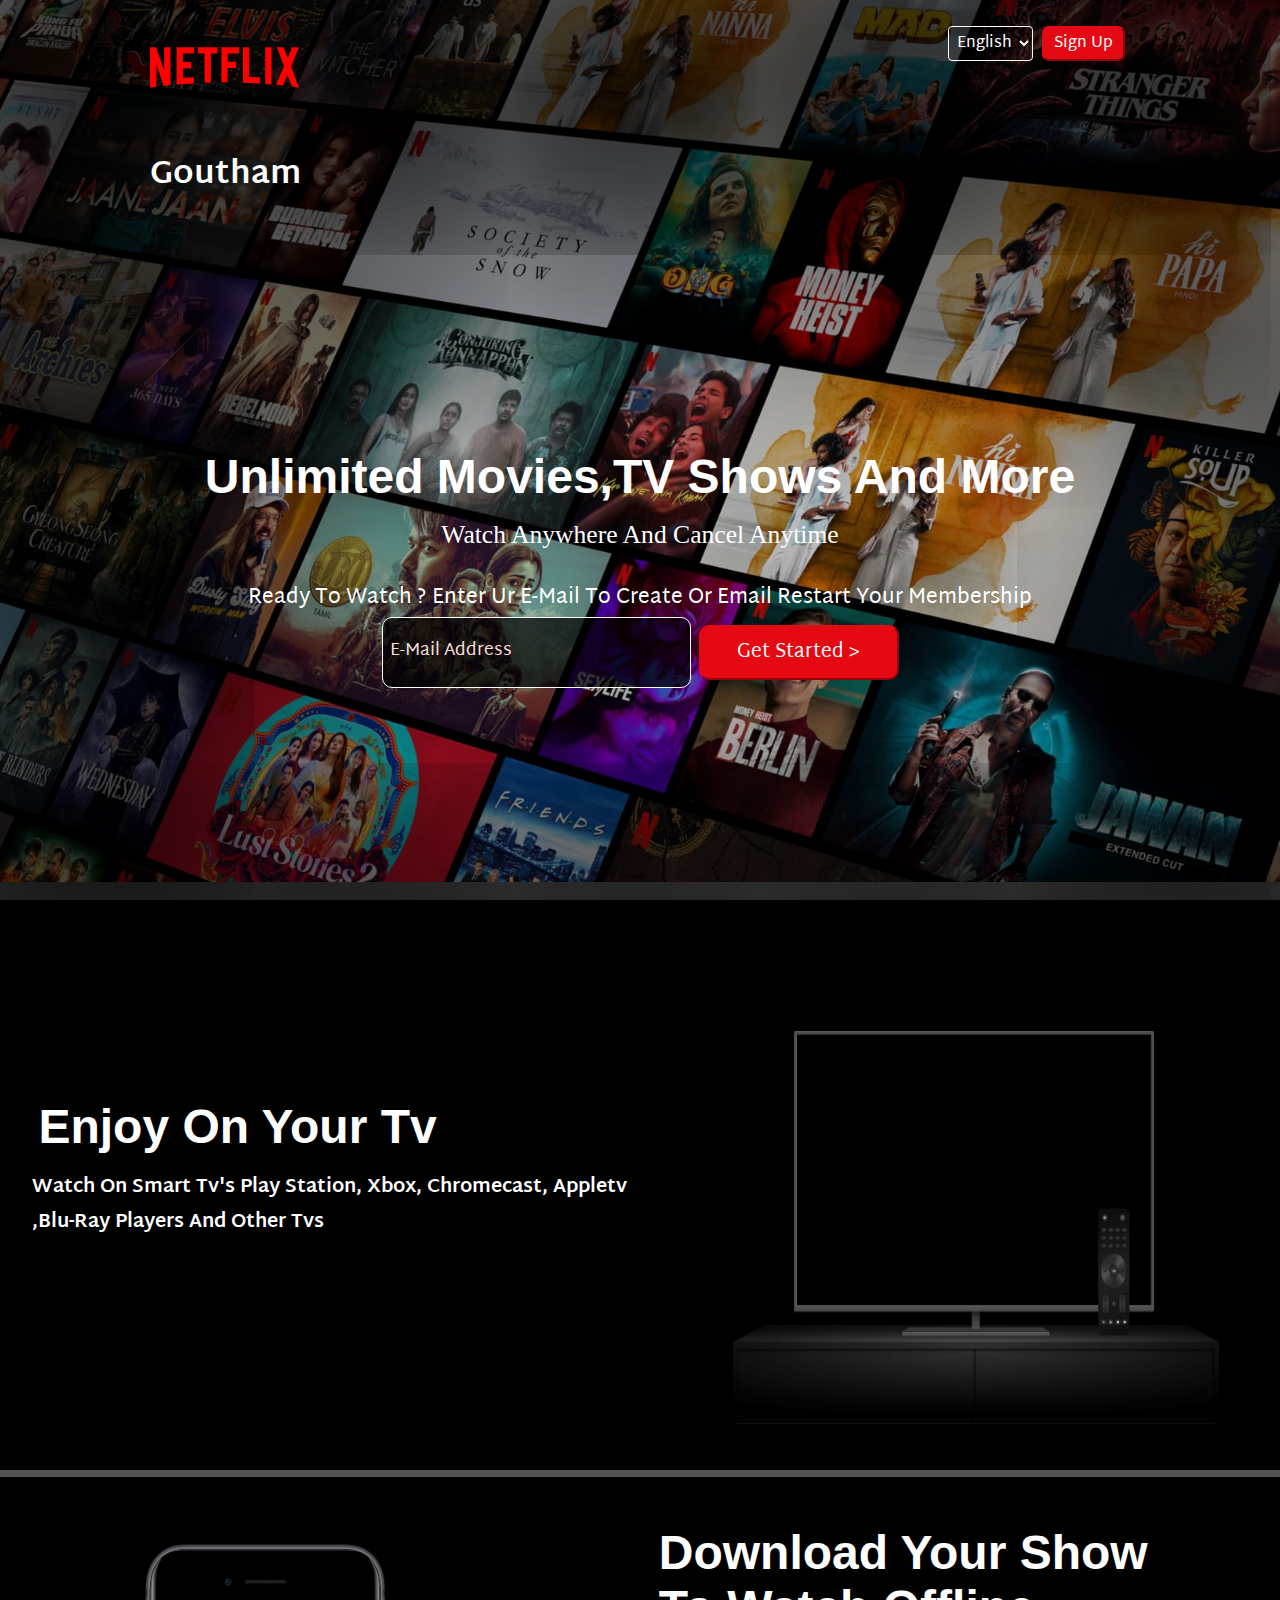
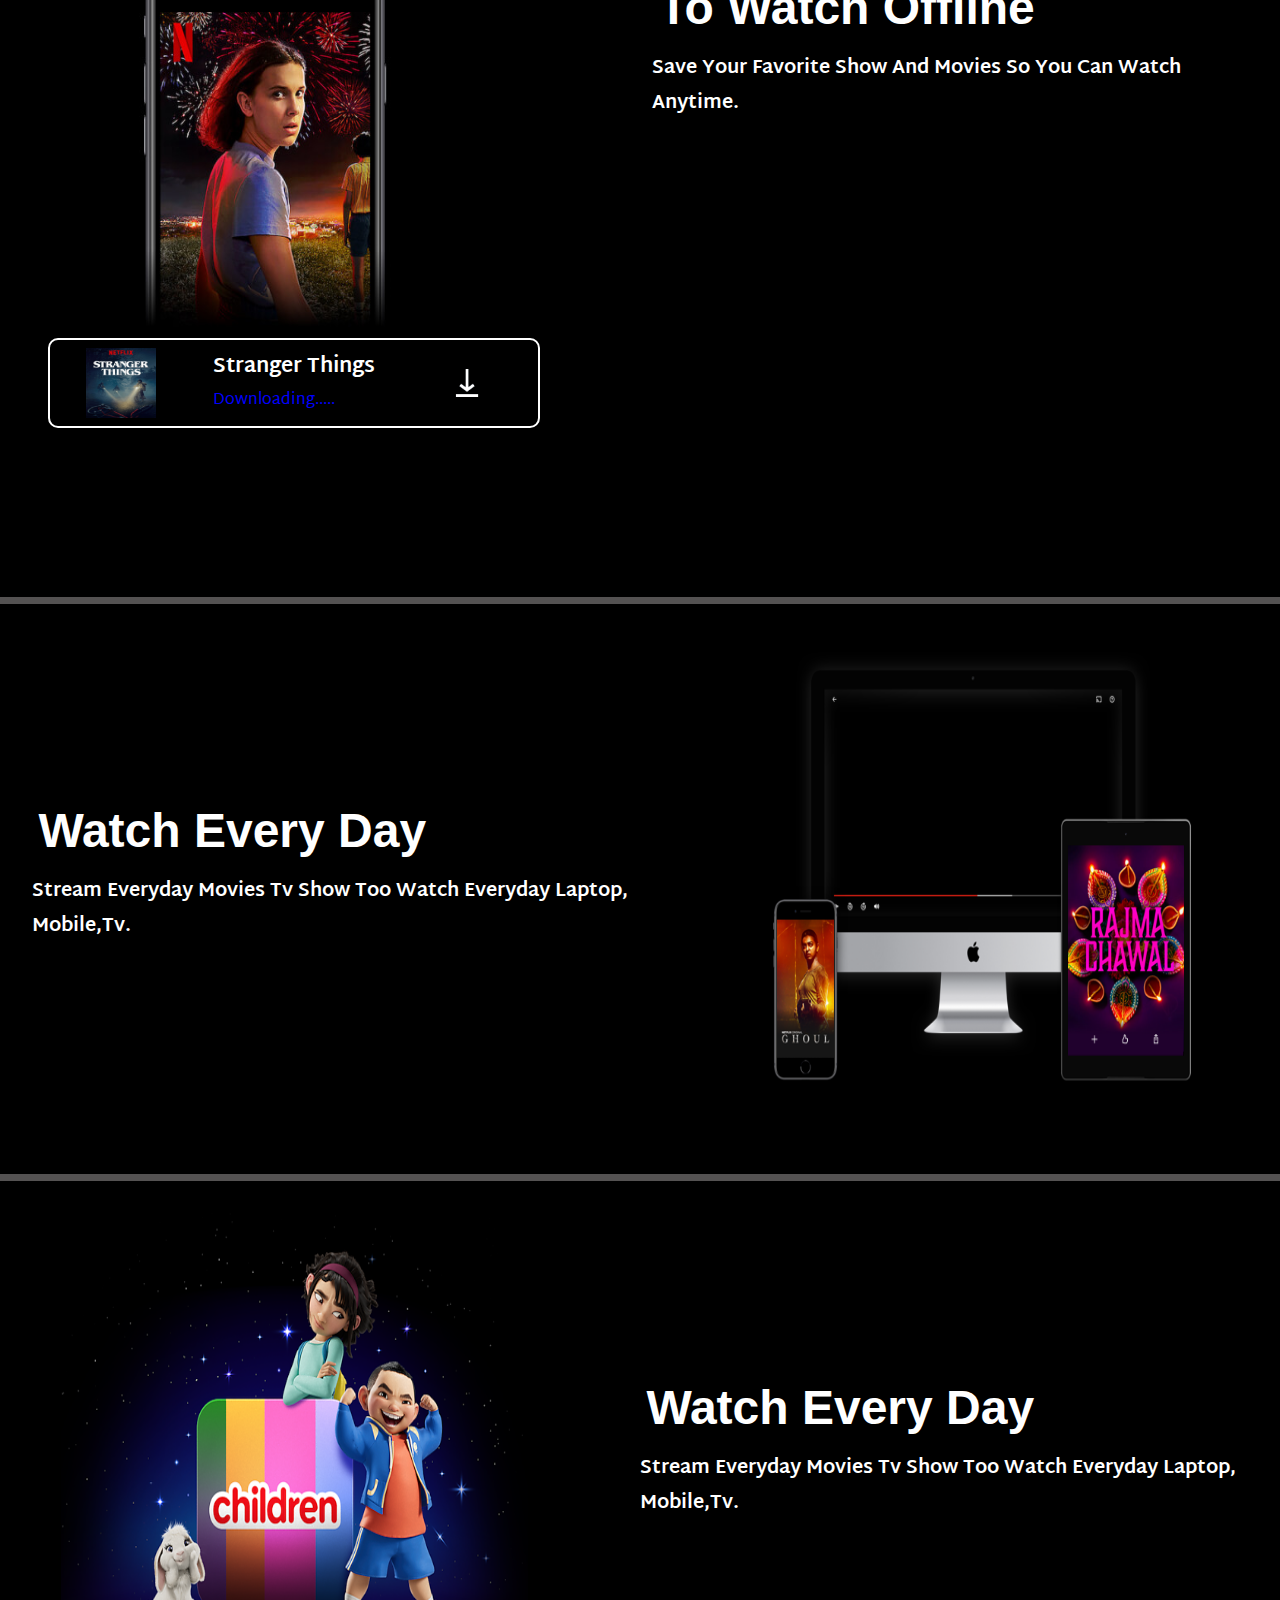
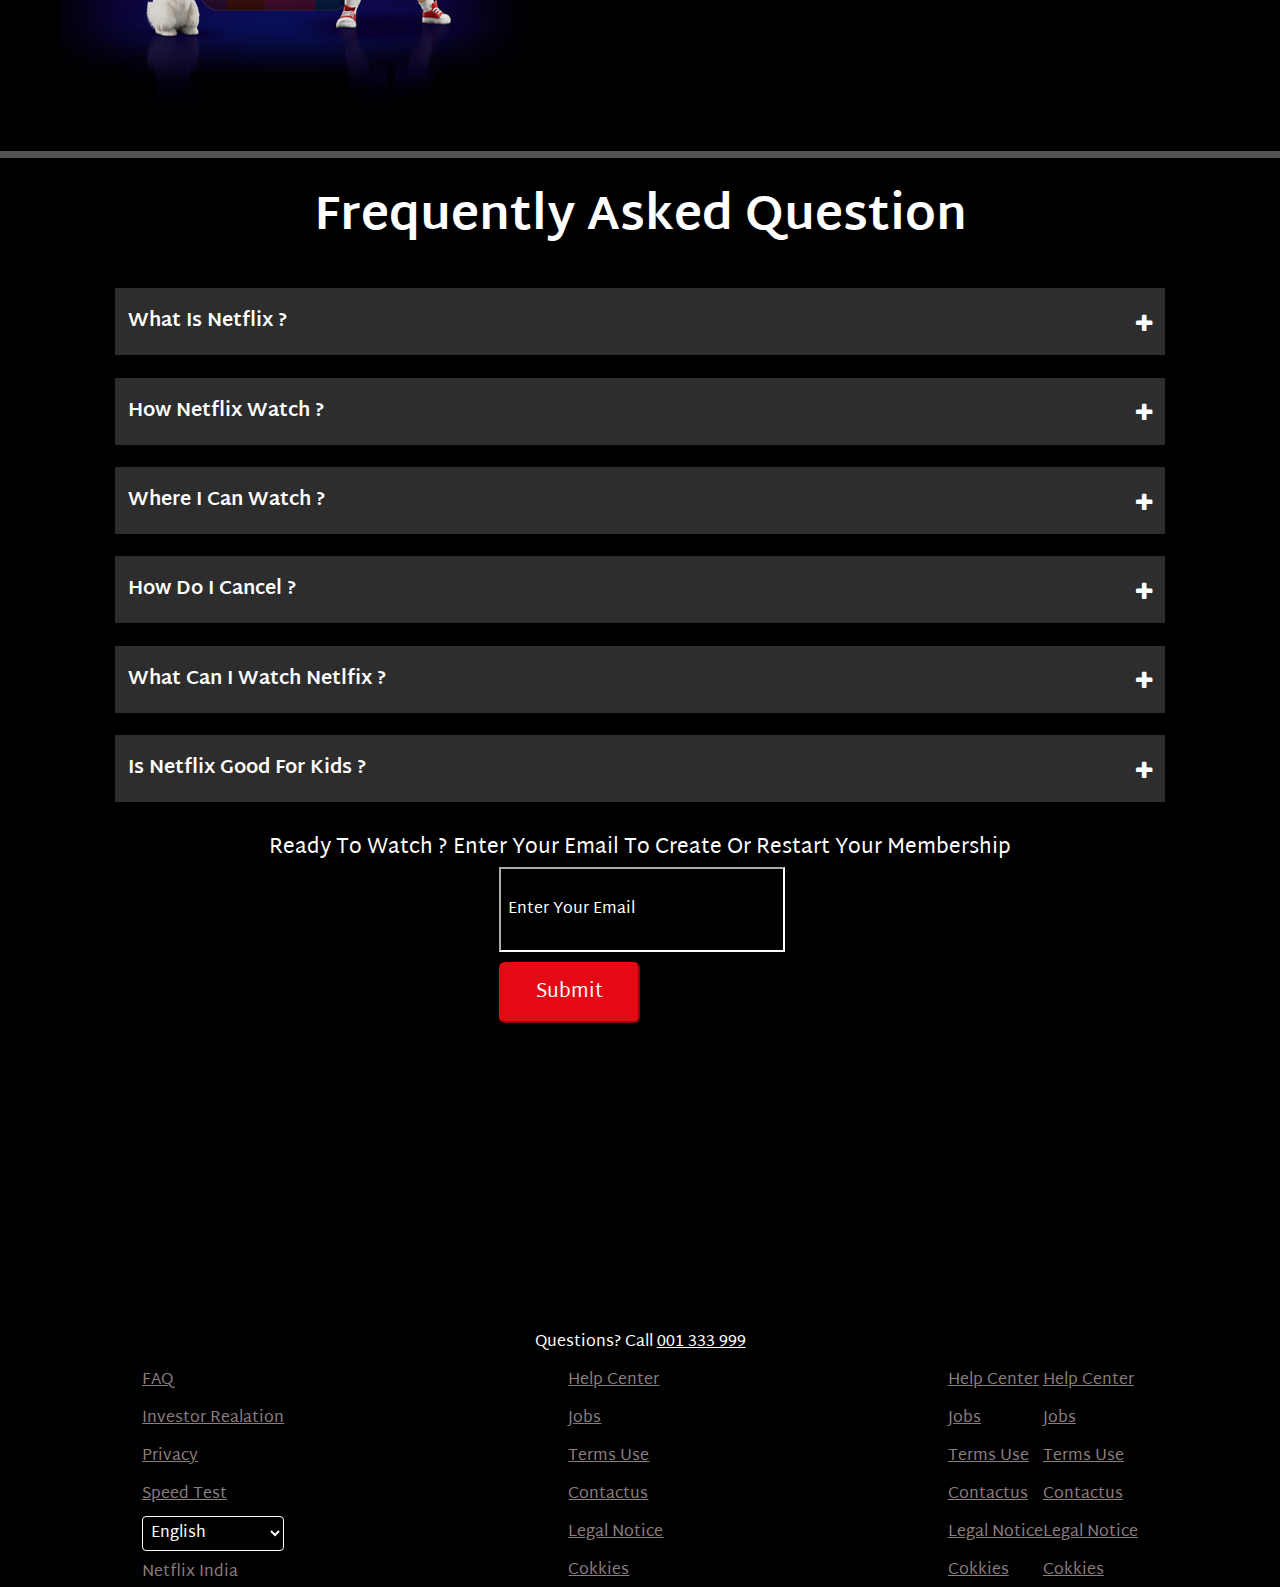
<file: index.html>
<!DOCTYPE html>
<html lang="en">

<head>
    <meta charset="UTF-8">
    <meta name="viewport" content="width=device-width, initial-scale=1.0">
    <title>Netflix India – Watch TV Shows Online, Watch Movies Online</title>
    <link rel="stylesheet" href="netflix.style.css">
    <link rel="preconnect" href="https://fonts.googleapis.com">
    <link rel="preconnect" href="https://fonts.gstatic.com" crossorigin>
    <link href="https://fonts.googleapis.com/css2?family=Martel+Sans:wght@600&display=swap" rel="stylesheet">
    <link rel="stylesheet" href="https://cdnjs.cloudflare.com/ajax/libs/font-awesome/4.7.0/css/font-awesome.min.css">
    <link rel="icon" href="https://assets.nflxext.com/us/ffe/siteui/common/icons/nficon2023.ico">

</head>

<body>
    <div class="netflix-container">



        <div class="home-container">
            <div class="main-container">


                <div class="nav-container">
                    <div class="netflx-logo">
                        <img src="logo.svg" alt="" class="logo">
                        <h1 style="color: white;">Goutham</h1>
                    </div>
                    <div class="button-container">
                        <select class="slect-button"> *A
                            <option style="color: black;">english</option>
                            <option style="color: black;">hindi</option>
                        </select>
                        <button class="sign-up">sign up</button>
                    </div>

                </div>
                <div class="home-conent-container">
                    <div class="text-1">
                        <h1>unlimited movies,TV shows and more</h1>
                        <P>watch anywhere and cancel anytime</P>
                    </div>
                    <br>
                    <div class="text-2">
                        <p>ready to watch ? enter ur e-mail to create or email restart your membership</p>
                        <div class="input-button">
                            <div>
                                <input type="email" placeholder="e-mail address" required>
                            </div>
                            <!-- <br> -->
                            <div>
                                <button>get started ></button>
                            </div>
                        </div>
                    </div>


                </div>
            </div>
        </div>
    </div>
    <div class="second-container">
        <div class="container-second-h1" style="color: white; background-color: black;">
            <h1>enjoy on your tv


            </h1>
            <h4>watch on smart tv's play station, xbox, chromecast, appletv ,blu-ray players and other tvs</h4>
        </div>
        <div class="container-second-image">
            <img src="tv.png" alt="">
            <video src="https://assets.nflxext.com/ffe/siteui/acquisition/ourStory/fuji/desktop/video-tv-in-0819.m4v"
                style="width: 230px; height: 38vh;" autoplay loop muted>


            </video>
        </div>
    </div>
    <div class="line-hr">

    </div>
    <div class="third-container">
        <div class="container-second-h1" id="third-container-third" style="color: white; background-color: black; ">
            <div class="conent-container">
                <h1>download your show to watch offline


                </h1>
                <h4>save your favorite show and movies so you can watch anytime.</h4>
            </div>
        </div>
        <div class="container-third-image">
            <img src="mobile.image.jpg" alt="" class="mobile-1">
            <div class="images-container">
                <img src="mobile.2 image.png" alt="" class="mobile-2">
                <div>
                    <h1>stranger things</h1>
                    <div>
                        <p>downloading.....</p>
                    </div>
                </div>
                <img src="mobile.3 image.gif" alt="" class="mobile-3">
            </div>

        </div>
    </div>
    <div class="line-hr">

    </div>
    <div class="second-container">
        <div class="container-second-h1" style="color: white; background-color: black;">
            <h1>watch every day


            </h1>
            <h4>stream everyday movies tv show too watch everyday laptop, mobile,tv. </h4>
        </div>
        <div class="container-second-image">
            <img src="tv-2.png" alt="" style="background-color: black;">

        </div>
    </div>

    <div class="line-hr">

    </div>
    <div class="fourth-container">
        <div class="container-second-h1" style="color: white; background-color: black;">
            <h1>watch every day


            </h1>
            <h4>stream everyday movies tv show too watch everyday laptop, mobile,tv. </h4>
        </div>
        <div class="container-second-image">
            <img src="third-container image.png" alt="" style="background-color: black;">

        </div>
    </div>
    <div class="line-hr">

    </div>
    <div class="fifth-container">
        <div class="fifth-container-h1">
            <h1>frequently asked question</h1>
        </div>
        <div class="question-container">
            <div class="first">

                <h1>what is netflix ?</h1>
                <i class="fa fa-plus" id="plus"></i>



            </div>
            <div class="first">

                <h1>how netflix watch ?</h1>
                <i class="fa fa-plus" id="plus"></i>



            </div>
            <div class="first">

                <h1>where i can watch ?</h1>
                <i class="fa fa-plus" id="plus"></i>



            </div>
            <div class="first">

                <h1>how do i cancel ?</h1>
                <i class="fa fa-plus" id="plus"></i>



            </div>
            <div class="first">

                <h1>what can i watch netlfix ?</h1>
                <i class="fa fa-plus" id="plus"></i>



            </div>
            <div class="first">

                <h1>is netflix good for kids ?</h1>
                <i class="fa fa-plus" id="plus"></i>



            </div>
            <div class="input-submit">

                <p>
                    ready to watch ? enter your email to create or restart your membership
                </p>

                <div class="input-email">
                    <form>
                        <input type="email" name="email" required class="email-address" placeholder="enter your email">
                        <input type="submit" name="submit" required class="btn-1">
                    </form>
                </div>
            </div>

        </div>





    </div>
    <div class="footer">
        <p style="color: white; text-align: center;">
            questions? call <a href="" style="color: white;">001 333 999</a>
        </p>
        <div class="footer-1">

            <div class="one">


                <a href="">FAQ</a>
                <a href="">investor realation</a>
                <a href="">privacy</a>
                <a href="">speed test</a>

                <select class="slect-button"> *A
                    <option style="color: black;">english</option>
                    <option style="color: black;">hindi</option>
                </select>
                <p>netflix india</p>


            </div>
            <div class="one">


                <a href="">help center</a>
                <a href="">jobs</a>
                <a href="">terms use</a>
                <a href="">contactus</a>
                <a href="">legal notice</a>
                <a href="">cokkies</a>



            </div>
            <div class="footer-2">
                <div class="footer-3">
                    <div class="two">


                        <a href="">help center</a>
                        <a href="">jobs</a>
                        <a href="">terms use</a>
                        <a href="">contactus</a>
                        <a href="">legal notice</a>
                        <a href="">cokkies</a>



                    </div>
                    <div class="three">


                        <a href="">help center</a>
                        <a href="">jobs</a>
                        <a href="">terms use</a>
                        <a href="">contactus</a>
                        <a href="">legal notice</a>
                        <a href="">cokkies</a>



                    </div>
                </div>
            </div>
        </div>
    </div>

</body>

</html>
</file>
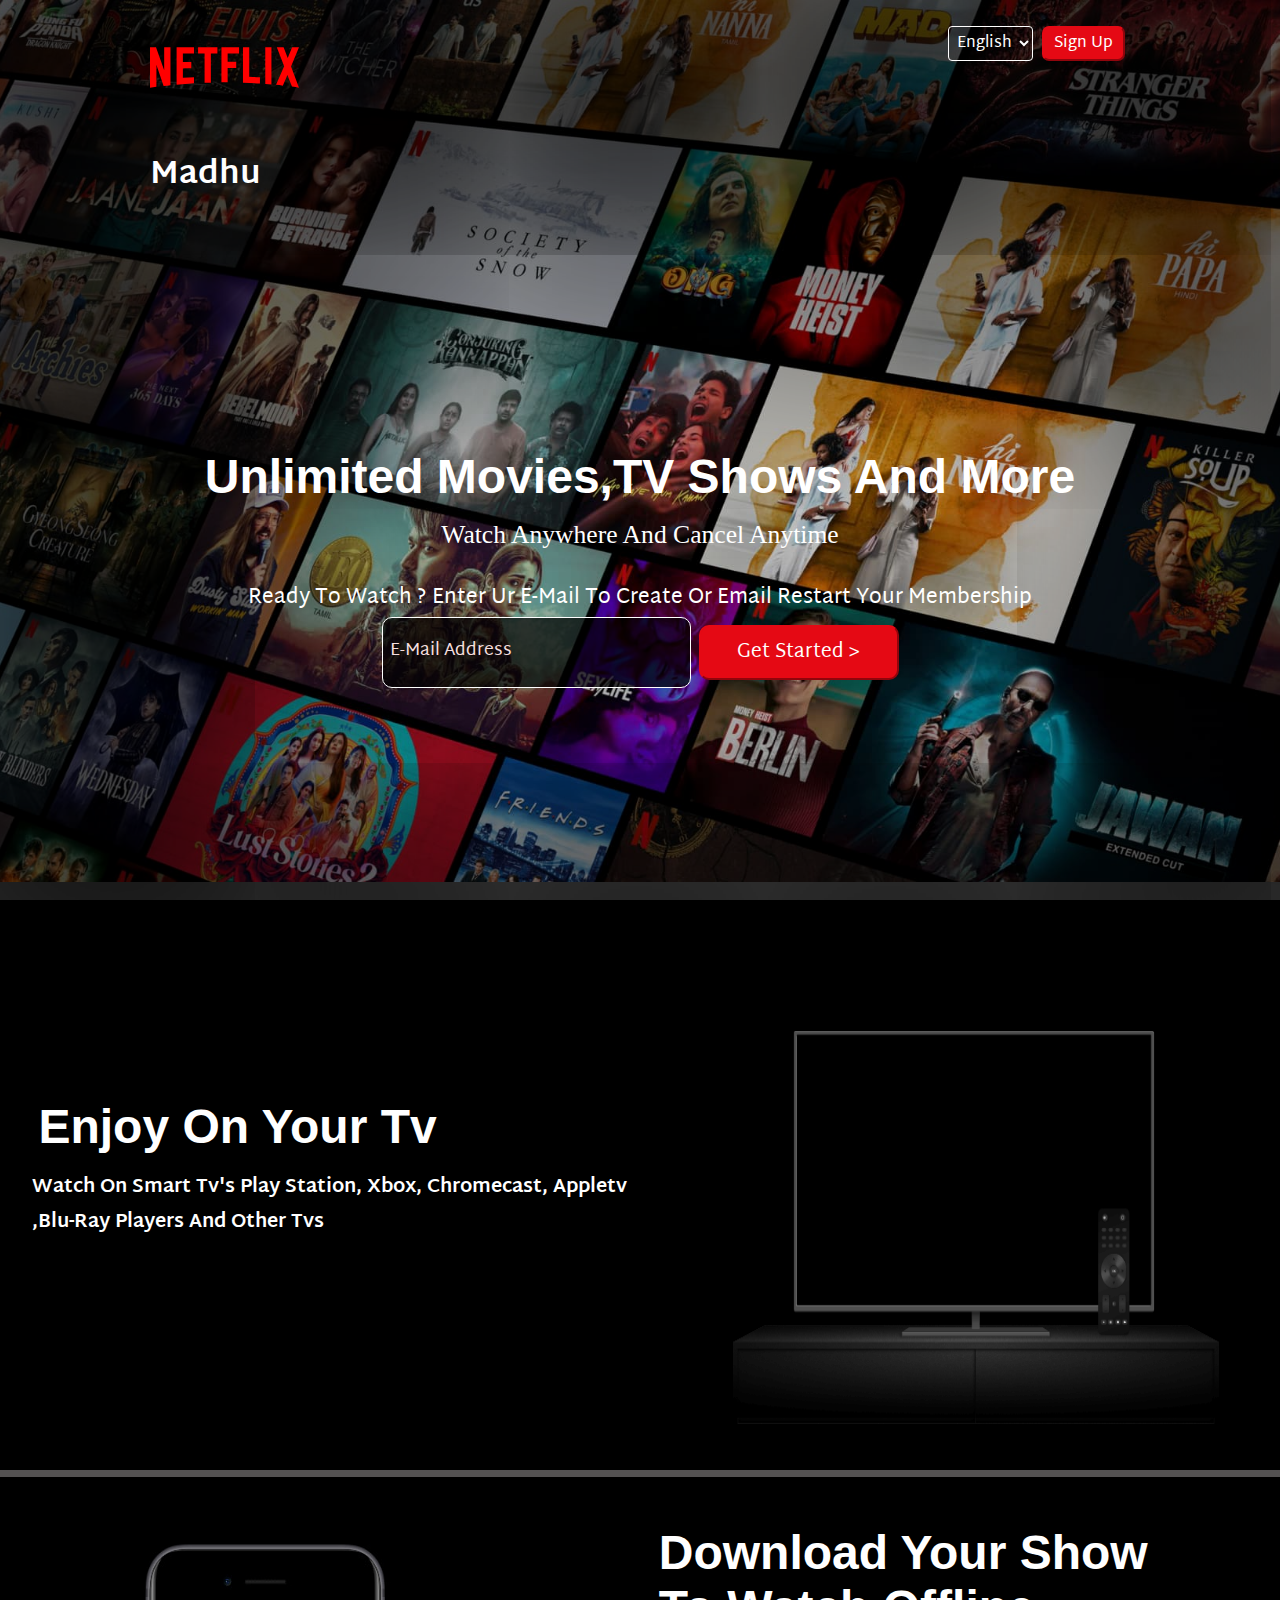
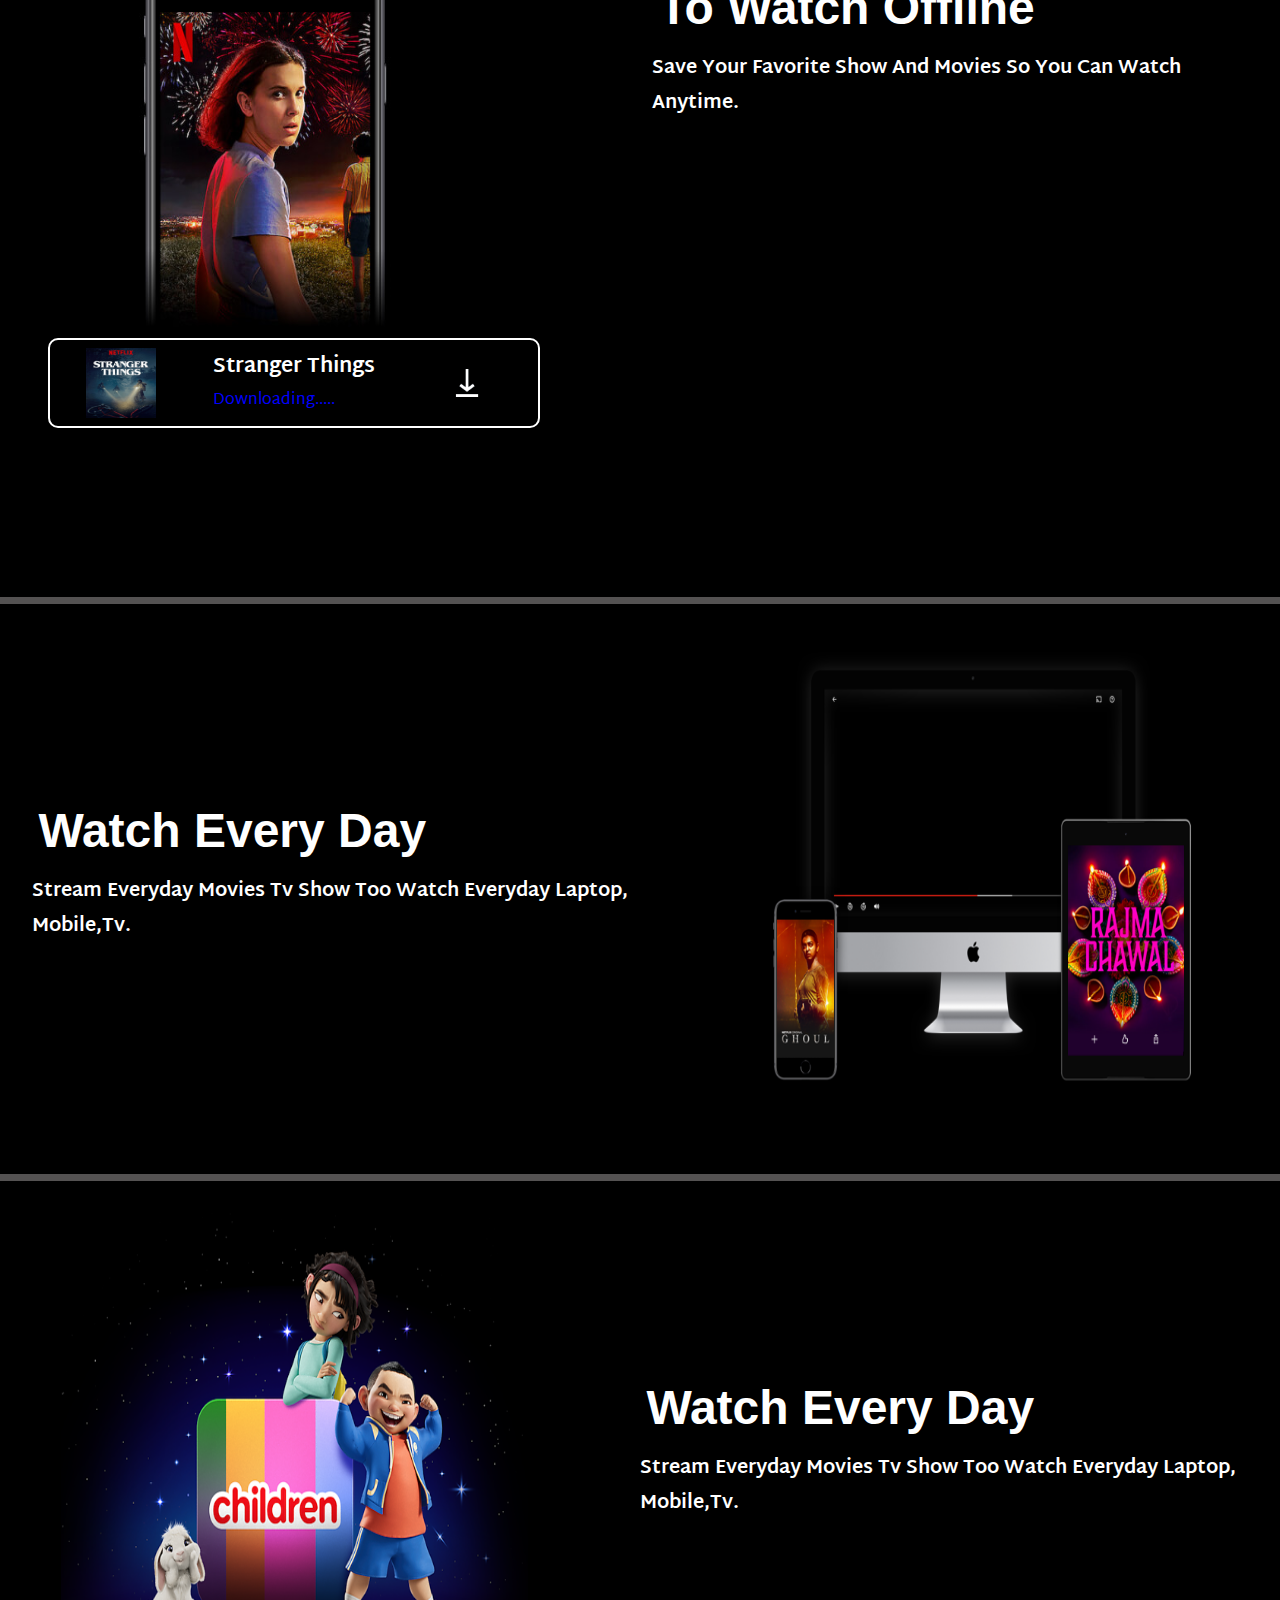
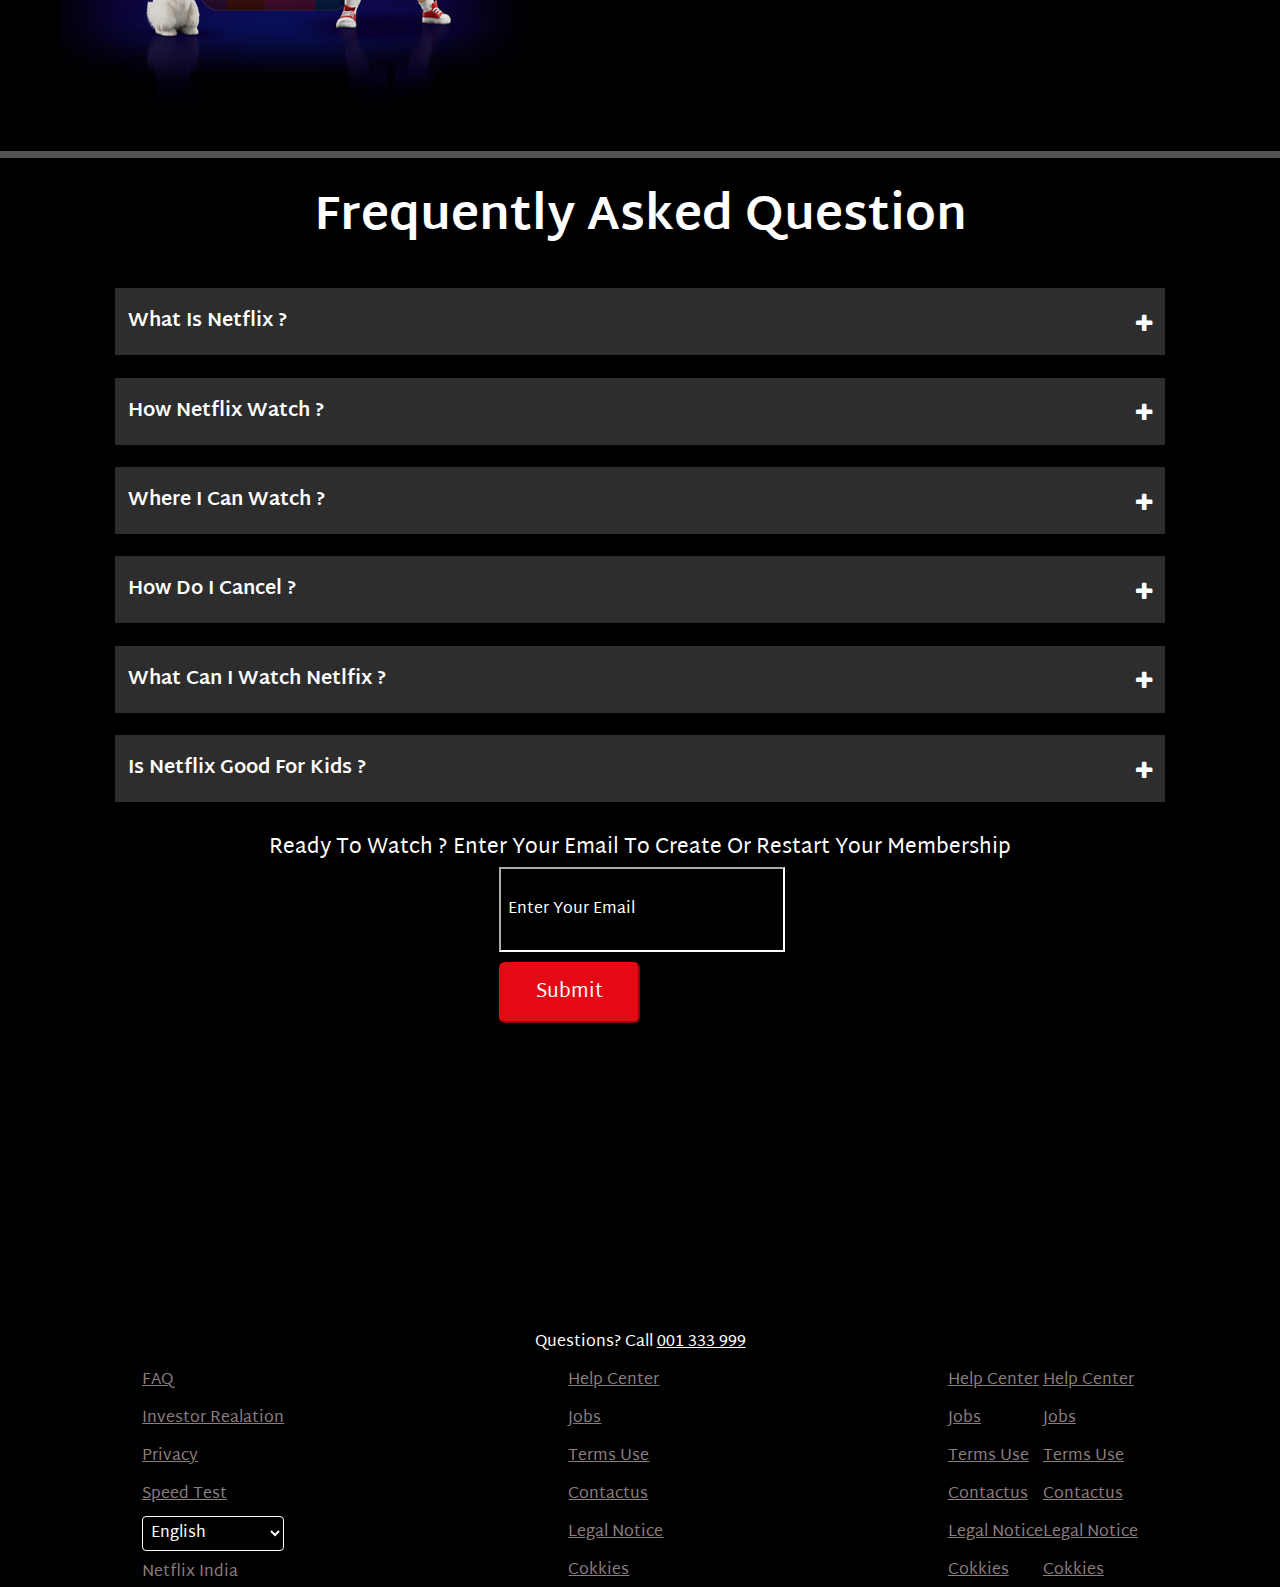
<file: netflix.clone.html>
<!DOCTYPE html>
<html lang="en">

<head>
    <meta charset="UTF-8">
    <meta name="viewport" content="width=device-width, initial-scale=1.0">
    <title>Netflix India – Watch TV Shows Online, Watch Movies Online</title>
    <link rel="stylesheet" href="netflix.style.css">
    <link rel="preconnect" href="https://fonts.googleapis.com">
    <link rel="preconnect" href="https://fonts.gstatic.com" crossorigin>
    <link href="https://fonts.googleapis.com/css2?family=Martel+Sans:wght@600&display=swap" rel="stylesheet">
    <link rel="stylesheet" href="https://cdnjs.cloudflare.com/ajax/libs/font-awesome/4.7.0/css/font-awesome.min.css">
    <link rel="icon" href="https://assets.nflxext.com/us/ffe/siteui/common/icons/nficon2023.ico">

</head>

<body>
    <div class="netflix-container">



        <div class="home-container">
            <div class="main-container">


                <div class="nav-container">
                    <div class="netflx-logo">
                        <img src="logo.svg" alt="" class="logo">
                        <h1 style="color: white;">Madhu</h1>
                    </div>
                    <div class="button-container">
                        <select class="slect-button"> *A
                            <option style="color: black;">english</option>
                            <option style="color: black;">hindi</option>
                        </select>
                        <button class="sign-up">sign up</button>
                    </div>

                </div>
                <div class="home-conent-container">
                    <div class="text-1">
                        <h1>unlimited movies,TV shows and more</h1>
                        <P>watch anywhere and cancel anytime</P>
                    </div>
                    <br>
                    <div class="text-2">
                        <p>ready to watch ? enter ur e-mail to create or email restart your membership</p>
                        <div class="input-button">
                            <div>
                                <input type="email" placeholder="e-mail address" required>
                            </div>
                            <!-- <br> -->
                            <div>
                                <button>get started ></button>
                            </div>
                        </div>
                    </div>


                </div>
            </div>
        </div>
    </div>
    <div class="second-container">
        <div class="container-second-h1" style="color: white; background-color: black;">
            <h1>enjoy on your tv


            </h1>
            <h4>watch on smart tv's play station, xbox, chromecast, appletv ,blu-ray players and other tvs</h4>
        </div>
        <div class="container-second-image">
            <img src="tv.png" alt="">
            <video src="https://assets.nflxext.com/ffe/siteui/acquisition/ourStory/fuji/desktop/video-tv-in-0819.m4v"
                style="width: 230px; height: 38vh;" autoplay loop muted>


            </video>
        </div>
    </div>
    <div class="line-hr">

    </div>
    <div class="third-container">
        <div class="container-second-h1" id="third-container-third" style="color: white; background-color: black; ">
            <div class="conent-container">
                <h1>download your show to watch offline


                </h1>
                <h4>save your favorite show and movies so you can watch anytime.</h4>
            </div>
        </div>
        <div class="container-third-image">
            <img src="mobile.image.jpg" alt="" class="mobile-1">
            <div class="images-container">
                <img src="mobile.2 image.png" alt="" class="mobile-2">
                <div>
                    <h1>stranger things</h1>
                    <div>
                        <p>downloading.....</p>
                    </div>
                </div>
                <img src="mobile.3 image.gif" alt="" class="mobile-3">
            </div>

        </div>
    </div>
    <div class="line-hr">

    </div>
    <div class="second-container">
        <div class="container-second-h1" style="color: white; background-color: black;">
            <h1>watch every day


            </h1>
            <h4>stream everyday movies tv show too watch everyday laptop, mobile,tv. </h4>
        </div>
        <div class="container-second-image">
            <img src="tv-2.png" alt="" style="background-color: black;">

        </div>
    </div>

    <div class="line-hr">

    </div>
    <div class="fourth-container">
        <div class="container-second-h1" style="color: white; background-color: black;">
            <h1>watch every day


            </h1>
            <h4>stream everyday movies tv show too watch everyday laptop, mobile,tv. </h4>
        </div>
        <div class="container-second-image">
            <img src="third-container image.png" alt="" style="background-color: black;">

        </div>
    </div>
    <div class="line-hr">

    </div>
    <div class="fifth-container">
        <div class="fifth-container-h1">
            <h1>frequently asked question</h1>
        </div>
        <div class="question-container">
            <div class="first">

                <h1>what is netflix ?</h1>
                <i class="fa fa-plus" id="plus"></i>



            </div>
            <div class="first">

                <h1>how netflix watch ?</h1>
                <i class="fa fa-plus" id="plus"></i>



            </div>
            <div class="first">

                <h1>where i can watch ?</h1>
                <i class="fa fa-plus" id="plus"></i>



            </div>
            <div class="first">

                <h1>how do i cancel ?</h1>
                <i class="fa fa-plus" id="plus"></i>



            </div>
            <div class="first">

                <h1>what can i watch netlfix ?</h1>
                <i class="fa fa-plus" id="plus"></i>



            </div>
            <div class="first">

                <h1>is netflix good for kids ?</h1>
                <i class="fa fa-plus" id="plus"></i>



            </div>
            <div class="input-submit">

                <p>
                    ready to watch ? enter your email to create or restart your membership
                </p>

                <div class="input-email">
                    <form>
                        <input type="email" name="email" required class="email-address" placeholder="enter your email">
                        <input type="submit" name="submit" required class="btn-1">
                    </form>
                </div>
            </div>

        </div>





    </div>
    <div class="footer">
        <p style="color: white; text-align: center;">
            questions? call <a href="" style="color: white;">001 333 999</a>
        </p>
        <div class="footer-1">

            <div class="one">


                <a href="">FAQ</a>
                <a href="">investor realation</a>
                <a href="">privacy</a>
                <a href="">speed test</a>

                <select class="slect-button"> *A
                    <option style="color: black;">english</option>
                    <option style="color: black;">hindi</option>
                </select>
                <p>netflix india</p>


            </div>
            <div class="one">


                <a href="">help center</a>
                <a href="">jobs</a>
                <a href="">terms use</a>
                <a href="">contactus</a>
                <a href="">legal notice</a>
                <a href="">cokkies</a>



            </div>
            <div class="footer-2">
                <div class="footer-3">
                    <div class="two">


                        <a href="">help center</a>
                        <a href="">jobs</a>
                        <a href="">terms use</a>
                        <a href="">contactus</a>
                        <a href="">legal notice</a>
                        <a href="">cokkies</a>



                    </div>
                    <div class="three">


                        <a href="">help center</a>
                        <a href="">jobs</a>
                        <a href="">terms use</a>
                        <a href="">contactus</a>
                        <a href="">legal notice</a>
                        <a href="">cokkies</a>



                    </div>
                </div>
            </div>
        </div>
    </div>

</body>

</html>
</file>
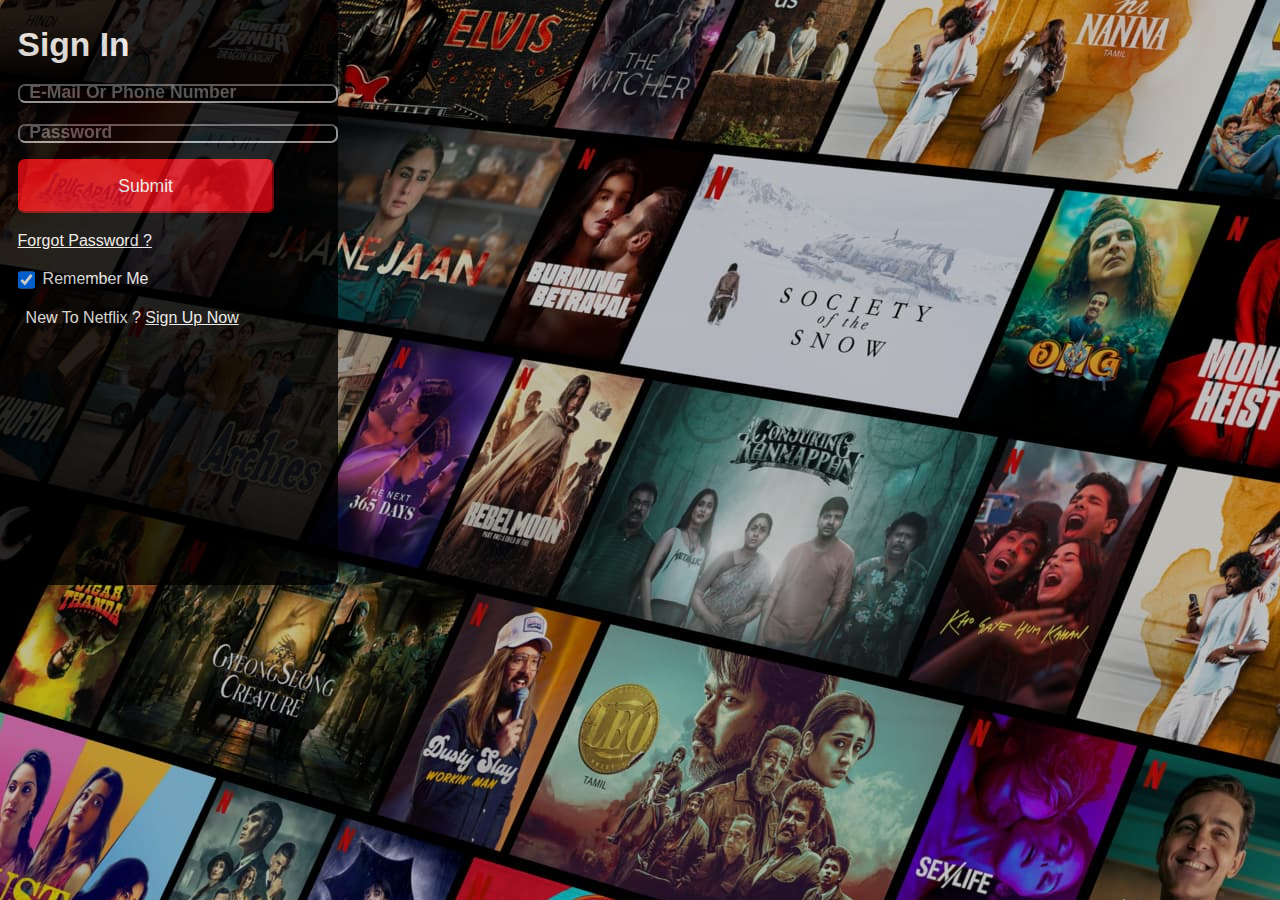
<file: netflix.sign up form.html>
<!DOCTYPE html>
<html lang="en">

<head>
    <meta charset="UTF-8">
    <meta name="viewport" content="width=device-width, initial-scale=1.0">
    <title>Netflix</title>
    <link rel="icon" href="https://assets.nflxext.com/us/ffe/siteui/common/icons/nficon2023.ico">
    <style>
        * {
            padding: 0;
            margin: 0;
            text-transform: capitalize;
            font-family: 'Segoe UI', Tahoma, Geneva, Verdana, sans-serif;
        }

        .main-form-container {
            background-color: black;
            height: 100vh;
            /* padding-left: 1.1rem; */
        }

        .main-form-container-2 {
            padding-left: 1.1rem;
        }

        .logo img {
            height: 80px;
            width: 80px;
            cursor: pointer;
        }

        .main-form-container header {
            color: white;

            font-size: 2.1rem;
            font-weight: bold;
        }

        form {
            display: flex;
            flex-direction: column;
        }

        .inp1 {
            background-color: black;
            /* height: 8vh; */
            /* width: 90%; */
            border-color: rgb(203, 200, 200);
            border-radius: 7px;
            margin-top: 1.3rem;
            opacity: 0.9;

        }

        .inp1::placeholder {

            font-size: 1.1rem;
            font-weight: 600;
            padding: 0.6rem 0.6rem;


        }

        .submit {
            background-color: rgb(229, 9, 20);
            height: 6vh;
            width: 90%;
            border-color: rgb(229, 9, 20);
            border-radius: 7px;
            margin-top: 1rem;
            font-size: 1.1rem;
            font-weight: 500;
            color: white;



        }

        .forgot-link a {
            text-align: center;
            color: white;
            font-size: 1rem;

            font-weight: 400;
            margin-top: 0.6rem;
        }

        .forgot-link {
            padding-top: 1rem;
        }

        .forgot-link a:hover {
            color: red;
        }

        .checkbox {
            display: flex;

            font-weight: 400;
            padding-top: 1rem;
        }

        .checkbox p {
            color: white;
            padding-left: 0.5rem;
        }

        .checkbox input {
            background-color: white;
            width: 17px;
            height: 20px;

        }

        .checkbox a {

            text-align: center;
            color: white;
            font-size: 1rem;

            font-weight: 400;
            margin-top: 0.6rem;

        }

        .line-hr {
            height: 4px;
            width: 100%;
            background-color: rgba(61, 58, 58, 0.9);
        }

        @media(min-width:600px) {
            .main-form-container {
                /* background-color: black; */
                background-image: url(netflix.home\ page.image.jpg);
                height: 100vh;
                /* padding-left: 1.1rem; */
                /* display: flex; */
                /* justify-content: center; */
                /* align-items: center; */
                /* flex-direction: column; */
            }
            .main-form-container-2{
                background-color: black;
                opacity: 0.8;
                width: 25%;
                border-radius: 10px;
                height:65vh;
                /* display: flex; */
                /* flex-direction: column; */
                /* align-items: center; */
                /* justify-content: center; */
            }
            .inp1 {
            /* background-color: black; */
            /* height: 8vh; */
            /* width: 80%; */
            border-color: rgb(203, 200, 200);
            border-radius: 7px;
            margin-top: 1.3rem;
            opacity: 0.9;

        }
        .submit {
            background-color: rgb(229, 9, 20);
            height: 6vh;
            width: 80%;
            border-color: rgb(229, 9, 20);
            border-radius: 7px;
            margin-top: 1rem;
            font-size: 1.1rem;
            font-weight: 500;
            color: white;
             cursor: pointer;


        }
        
        .forgot-link a {
            text-align: center;
            color: white;
            font-size: 1rem;

            font-weight: 400;
            margin-top: 0.9rem;
        }

        .forgot-link {
            padding-top: 1.2rem;
        }

        .forgot-link a:hover {
            color: red;
        }

        .checkbox {
            display: flex;

            font-weight: 400;
            padding-top: 1.2rem;
        }

        
        .checkbox a {

            margin-top: 0.9rem;

        }
        .main-form-container header {
            padding-top: 1.6rem;
            
        }








        }
    </style>
</head>

<body>
    <div class="main-form-container">
        <!-- <h1></h1> -->
        <!-- <div class="logo">
            <img src="logo.svg" alt="" srcset="">
        </div> -->
        <div class=" main-form-container-2">
            <!-- <div class="logo">
                <img src="logo.svg" alt="" srcset="">
            </div> -->
            <header>
                sign in

            </header>
            <div class="form-container">
                <form>
                    <input type="text" name="text" placeholder="e-mail or phone number" class="inp1" required>
                    <input type="password" name="password" placeholder="password" class="inp1" required>
                    <input type="submit" name="submit" class="submit">
                </form>
                <div class="forgot-link">
                    <a href="" style="text-align: center;">forgot password ?</a>
                </div>
                <div class="checkbox">
                    <input type="checkbox" name="remember me" checked>
                    <p>remember me</p>
                </div>
                <div class="checkbox">

                    <p>new to netflix ? <a href="">sign up now</a></p>
                </div>

            </div>
            <!-- <hr> -->
            <!-- <div class="line-hr">

            </div> -->

        </div>
    </div>

</body>

</html>
</file>
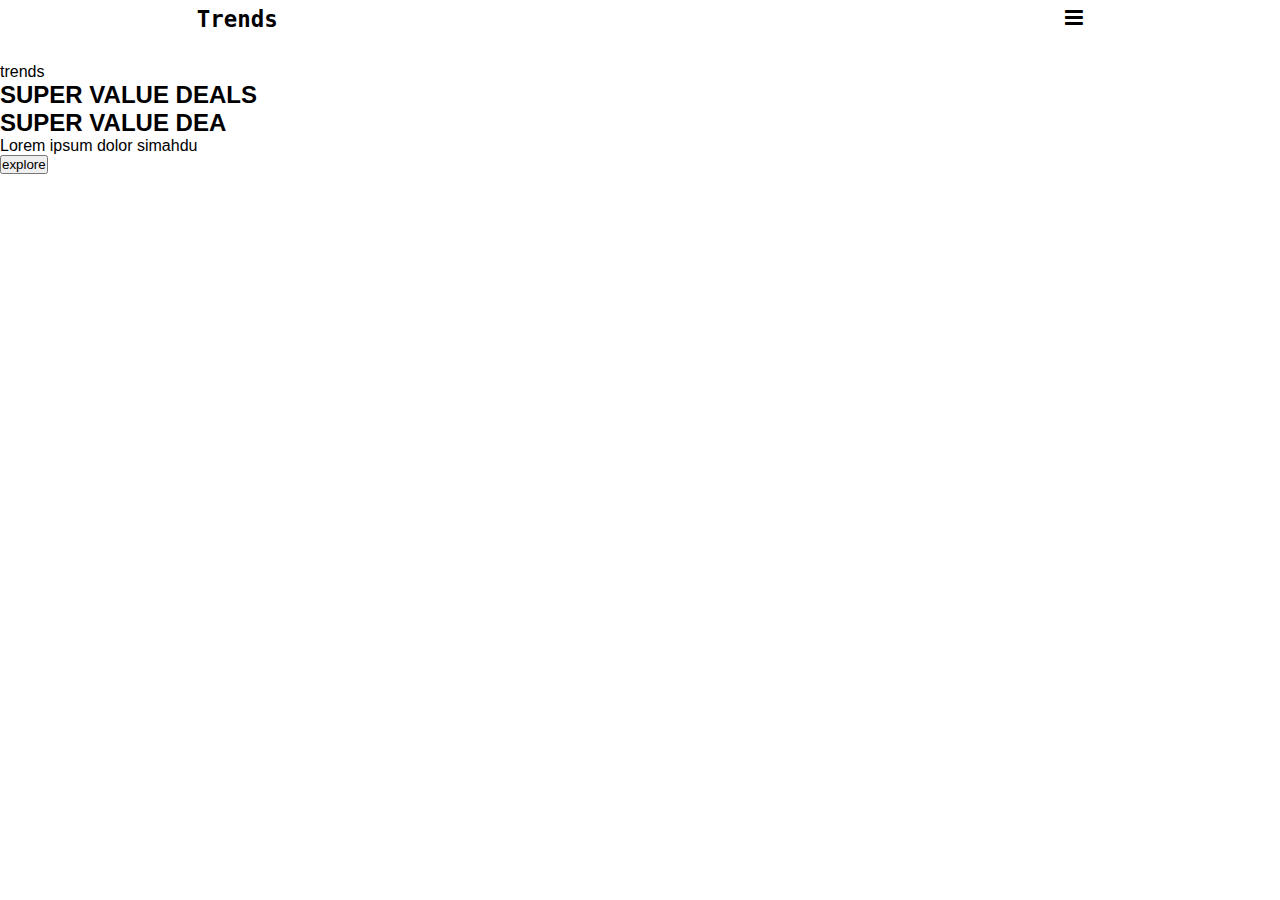
<file: practise.html>
<!DOCTYPE html>
<html lang="en">

<head>
    <meta charset="UTF-8">
    <meta name="viewport" content="width=device-width, initial-scale=1.0">
    <title>navigation bar</title>
    <link rel="stylesheet" href="https://cdnjs.cloudflare.com/ajax/libs/font-awesome/4.7.0/css/font-awesome.min.css">
    <style>
        * {
            margin: 0;
            padding: 0;
            font-family: 'Roboto', sans-serif;
        }

        .main-container {
            background-color: white;
            /* color: white; */
            display: flex;
            justify-content: space-around;
            text-transform: capitalize;
            width: 100%;
            height: 7vh;

        }

        .first-container h1 {

            font-family: monospace;
            font-size: 1.4rem;
            padding-top: 6px;
            color: black;


        }

        .second-container ul {
            display: flex;
            list-style: none;
            /* justify-content: space-around; */
            padding-top: 10px;
        }

        .second-container a {
            /* color: white; */
            display: none;
            /* text-decoration: none; */
            /* padding: 25px; */
            /* font-family: Arial, Helvetica, sans-serif; */
            /* font-size: 1.3rem; */
            /* margin-top: 18; */
            /* font-family: "Amazon Ember", Arial, sans-serif;; */


        }

        .bars {
            padding-top: 8px;
        }
    </style>
</head>

<body>




    <div class="main-container">
        <div class="first-container">
            <h1>trends

            </h1>
        </div>
        <div class="second-container">
            <ul>
                <li><a href="">home</a></li>
                <li><a href="">about</a></li>
                <li><a href="">blog</a></li>
                <li><a href=""> log in </a></li>
                <li><a href="">contact</a></li>

            </ul>
        </div>
        <div class="bars">
            <i class="fa fa-bars" style="font-size:1.3rem"></i>
        </div>
    </div>
    <div class="second-main-container">

        <div class="text-container">
            <p>trends</p>
            <h2>SUPER VALUE DEALS</h2>
            <h2>SUPER VALUE DEA</h2>
            <p>Lorem ipsum dolor simahdu </p>
            <button>
                explore
            </button>



        </div>
    </div>


</body>

</html>
</file>
<file: netflix.style.css>
* {
    padding: 0;
    margin: 0;
    text-transform: capitalize;
    /* font-family: Netflix Sans,Helvetica Neue,Segoe UI,Roboto,Ubuntu,sans-serif; */
    font-family: 'Martel Sans', sans-serif;
}

.home-container {
    background-image: url(netflix.home\ page.image.jpg);
    height: 80vh;
    width: 100%;
    background-repeat: no-repeat;
    background-size: cover;
    background-position: center;
    /* background: rgb(0 0 0 / 40%) */
    /* background-color: black;
    opacity: 0.44; */
}



.netflx-logo img {
    height: 80px;
    width: 80px;
    /* padding-top: 1rem; */
    /* z-index: 8; */
    cursor: pointer;
}

.main-container {
    /* border: 2px solid black; */
    height: 80vh;
    width: 100%;
    box-shadow: inset 100px 200px 500px rgba(14, 13, 13, 0.9);
}

.nav-container {
    display: flex;
    justify-content: space-around;
    /* background-color:  rgba(0, 0, 0, 0.7); */

}

.slect-button {
    border-color: white;
    background-color: transparent;
    color: white;
    border-radius: 4px;
    /* font-size: 1rem; */
    padding: 2px 1px;
}

.sign-up {
    background-color: rgb(229, 9, 20);
    color: white;
    /* font-size: 14px; */
    padding: 2px 9px;
    border-radius: 6px;
    cursor: pointer;
    border-color: rgb(229, 9, 20);

}

.button-container {
    margin-top: 1.5rem;
    /* gap: 2; */
}

.home-conent-container {
    color: white;
    text-align: center;
    padding-top: 3rem;
    /* display: flex; */
    /* justify-content: center; */
    /* align-items: center; */
    /* flex-direction: column; */
}

.home-conent-container h1 {
    font-family: sans-serif;
    font-weight: bold;
}

.text-1 p {
    padding-top: 1rem;
}

.text-2 {
    margin: 0rem 1.3rem;
    font-size: 1.1rem;
}

.text-2 input {
    background-color: rgba(0, 0, 0, 0.7);
    color: white;
    /* border-color: rgb(251, 234, 234); */
    outline: none;
    border: 1px solid white;
    width: 90%;
    height: 7vh;
    margin-top: 10px;
    padding-left: 7px;
    border-radius: 10px;
}

.text-2 input::placeholder {
    color: rgb(245, 223, 223);
    /* font-family: sans-serif; */
    font-size: 1.1rem;
    padding-left: 3px;
    /* display: flex; */
    /* justify-content: center; */
    /* align-items: ; */


}

.text-2 button {
    background-color: rgb(229, 9, 20);
    color: white;
    font-size: 1.2rem;
    border-radius: 6px;
    padding: 8px;
    margin-top: 0.6rem;
    border-color: rgb(229, 9, 20);
    cursor: pointer;
    /* cursor: pointer; */
}

.second-container {
    display: flex;
    justify-content: center;
    align-items: center;
    flex-direction: column;
    background-color: black;
    text-align: center;

}

.fourth-container {
    display: flex;
    justify-content: center;
    align-items: center;
    flex-direction: column;
    background-color: black;
    text-align: center;

}

.container-second-h1 {
    padding: 1.7rem 1.3rem;
    font-weight: bold;
}

.container-second-h1 h1 {
    font-family: 'Segoe UI', Tahoma, Geneva, Verdana, sans-serif;
    font-weight: bold;
    padding: 1rem 0.4rem;
}

.container-second-image img {
    padding: 3rem 0rem;
    cursor: pointer;
    /* background-image: url(tv.png);
    background-position: center;
    background-size: cover;
    background-repeat: no-repeat;
    width: 240px;
    height: 40vh; */
    position: relative;
    z-index: 8;
    width: 340px;
    height: 40vh;

}

.container-second-image video {
    /* z-index: 10; */
    position: absolute;
    right: 0;

    margin: auto;
    overflow: hidden;

}

.line-hr {
    height: 4px;
    width: 100%;
    background-color: rgba(0, 0, 0, 0.9);
}

.mobile-1 {
    width: 100%;
    height: 40vh;
    /* position: relative; */
}

.mobile-2 {
    width: 50px;
    height: 50px;
}

.third-container {
    background-color: black;
    height: 100vh;
}

.images-container h1 {
    color: white;
    font-size: 1rem;
}

.images-container p {
    color: white;
    font-size: 0.8rem;
    color: blue;
}

.mobile-3 {
    width: 50px;
    cursor: pointer;
    height: 50px;

}

.images-container {
    border: 2px solid white;
    display: flex;
    justify-content: space-around;
    /* position: absolute; */
    margin: 0rem 3rem;
    background-color: black;
    /* margin-bottom: 1rem */
    border-radius: 5px;
    padding: 0.5rem 0.5rem;
    /* left: 40%; */
    overflow: hidden;
    /* bottom: 0; */
    border: 0 0 2em 0 rgb(0, 0, 0);
    /* 0 0 2em 0 rgb(0,0,0) */

}

.fifth-container {
    background-color: black;
    color: white;
    height: 130vh;
    width: 100%;
}

.fifth-container-h1 {
    font-size: 0.8rem;
    font-weight: bolder;
    text-align: center;
    font-family: Verdana, Geneva, Tahoma, sans-serif;
    padding-top: 2rem;
    padding-bottom: 2rem;
}

.first h1 {
    font-size: 1.3rem;

}

.first {
    display: flex;
    justify-content: space-around;
    /* background-color: rgb(255, 255, 255, ); */
    /* border: 2px solid white; */
    margin: 0.7rem 1rem;
    padding: 1rem 0rem;
    background-color: rgb(45, 45, 45);
    /* opacity: 0.7; */

}

#plus {
    font-size: 1.3rem;
    padding-top: 5px;

}

.input-submit p {
    text-align: center;
    font-size: 1.3rem;
    padding-top: 1rem;

}

.input-email {
    display: none;
    flex-direction: column;
    justify-content: center;
    align-items: center;
}

.email-address {
    background-color: black;
    border-color: white;
    height: 7vh;
    width: 70%;
}

.btn-1 {
    background-color: rgb(229, 9, 20);
    color: white;
    font-size: 1.2rem;
    border-radius: 6px;
    padding: 11px;
    margin-top: 0.6rem;
    border-color: rgb(229, 9, 20);
    cursor: pointer;
}

/* footer */
.footer {
    /* display: flex; */
    /* flex-direction: column; */
    background-color: black;

}

.footer p {
    /* color: rgb(226, 221, 221); */
    color: #8b7e7e;
    /* text-align: center; */
    /* font-size: 1.1rem; */
}

.footer a {
    color: white;
}

.footer-1 p {
    /* color: white; */
    color: #8b7e7e;
    /* font-size: 1.1rem; */


}

.one select {
    margin-top: 7px;
    margin-bottom: 7px;
    background-color: black;
    color: white;
}

.footer-1 {
    display: flex;
    justify-content: space-around;
}

.one {
    display: flex;
    flex-direction: column;

}

.one a {
    /* color: white; */
    color: #8b7e7e;
    padding-top: 9px;
    /* font-size: 1.2rem; */
}

.footer-2 {
    display: none;
}





@media(min-width:768px) {
    .home-container {
        /* background-image: url(netflix.home\ page.image.jpg); */
        height: 98vh;
        width: 100%;
        background-repeat: no-repeat;
        background-size: cover;
        background-position: center;
        /* background: rgb(0 0 0 / 40%) */
        /* background-color: black;
        opacity: 0.44; */
    }

    .netflix-container {
        background-color: rgba(0, 0, 0, 0.7);
        /* opacity: 0.8; */
        height: 100vh;
        width: 100%;
    }

    .netflx-logo img {
        /* width: 5vh; */
        height: 15vh;
        width: 30%;
        padding-top: 0rem;
        /* z-index: 8; */
    }

    .main-container {
        /* border: 2px solid black; */
        height: 100vh;
        /* width: 100%; */
        box-shadow: inset 100px 100px 800px 200px rgba(0.8, 0.8, 0.8, 0.8);
    }

    .slect-button {
        border-color: white;
        background-color: transparent;
        color: white;
        border-radius: 4px;
        font-size: 1rem;
        /* font-size: 1rem; */
        padding: 1px 4px;
    }

    .sign-up {
        /* background-color: rgb(229, 9, 20); */
        /* color: white; */
        /* font-size: 14px; */
        font-size: 1rem;
        padding: 1px 10px;
        border-radius: 7px;
        border-color: rgb(229, 9, 20);
        margin: 5px;

    }

    .button-container {
        margin-top: 1.3rem;
        /* margin: 1.5rem 0rem 0.4rem ; */
        /* gap: 2; */
    }

    .home-conent-container {
        /* color: whit//e; */
        /* text-ali/gn: center; */
        /* padding-top: 5rem; */
        display: flex;
        justify-content: center;
        align-items: center;
        flex-direction: column;
        height: 70vh;

    }

    .text-1 h1 {
        font-size: 3rem;
        font-weight: bolder;
        font-family: Verdana, Geneva, Tahoma, sans-serif;

    }

    .text-1 p {
        font-size: 1.6rem;
        font-family: Cambria, Cochin, Georgia, Times, 'Times New Roman', serif;
    }

    .text-2 p {
        font-size: 1.3rem;
    }

    .input-button {
        display: flex;
        justify-content: center;
        align-items: center;
    }

    .text-2 input {
        margin-top: 0rem;

        outline: none;
        border: 1px solid white;
        /* width: 90%; */
        /* height: 7vh; */
        /* margin-top: 10px; */
        padding: 3px;
        padding-left: 4px;
        /* font-size: 1.2rem; */
        /* padding-left: 7px; */
        border-radius: 10px;
        width: 300px;


    }

    .text-2 button {
        margin-top: 0rem;
        /* background-color: rgb(229, 9, 20) ; */
        /* color: white; */
        /* font-size: 1.2rem; */
        border-radius: 10px;
        /* padding: 8px; */
        /* margin-top: 1rem; */
        /* border-color:  rgb(229, 9, 20); */
        cursor: pointer;
        width: 200px;
        margin-left: 8px;
    }

    .text-2 button:hover {
        background-color: rgb(189, 35, 35);
        border-color: rgb(189, 35, 35);
    }



    /* second container */
    .second-container {
        display: flex;
        justify-content: center;
        align-items: center;
        flex-direction: row;
        /* background-color: black; */
        /* text-align: center; */

    }

    .container-second-h1 {
        padding: 0rem 2rem;
        /* border: 2px solid white; */
        width: 50%;
        font-weight: bold;
        text-align: start;
        /* float: left; */
    }

    .container-second-h1 h1 {
        font-family: 'Segoe UI', Tahoma, Geneva, Verdana, sans-serif;
        font-weight: bold;
        padding: 1rem 0.4rem;
        text-align: start;
        font-size: 3rem;
    }

    .container-second-h1 h4 {
        font-size: 1.2rem;
        /* padding: 3rem 2rem; */
        padding-bottom: 3rem;
        /* padding-right: 4rem; */
    }


    .container-second-image video {

        display: none;
    }

    .container-second-image {
        width: 50%;
    }

    .container-second-image img {
        padding: 2rem 1rem;
        width: 80%;
        height: 55vh;
    }

    .line-hr {
        height: 7px;
        width: 100%;
        background-color: rgba(41, 39, 39, 0.8);
    }

    .third-container {
        background-color: black;
        height: 80vh;
        display: flex;
        /* justify-content: ; */
        flex-direction: row-reverse;

    }

    .mobile-1 {
        width: 90%;
        height: 50vh;
        /* position: relative; */
    }

    .mobile-2 {
        width: 70px;
        height: 70px;
    }

    .images-container h1 {
        color: white;
        font-size: 1.3rem;
    }

    .images-container p {
        color: white;
        font-size: 1rem;
        color: blue;
    }

    .mobile-3 {
        width: 70px;
        height: 70px;

    }

    .images-container {
        border-radius: 10px;

    }

    #third-container-third {

        width: 50%;



    }

    .conent-container {

        padding: 2rem 2rem;
    }

    .fourth-container {
        display: flex;
        justify-content: center;
        align-items: center;
        flex-direction: row-reverse;
        background-color: black;
        text-align: center;

    }

    .fifth-container-h1 {
        font-size: 1.5rem;
        font-weight: bolder;
        text-align: center;
        font-family: Verdana, Geneva, Tahoma, sans-serif;
        padding-top: 1rem;
        padding-bottom: 1rem;
        cursor: pointer;
    }

    .first h1 {
        font-size: 1.2rem;

    }

    .first {
        display: flex;
        justify-content: space-between;
        align-items: center;
        /* background-color: rgb(255, 255, 255, ); */
        /* border: 2px solid white; */
        /* margin-left:  4rem; */
        /* margin-right: 2rem; */
        width: 80%;
        padding: 1rem 0.8rem;
        background-color: rgb(45, 45, 45);
        /* opacity: 0.7; */

    }

    .question-container {
        display: flex;
        align-items: center;
        justify-content: center;
        flex-direction: column;
        cursor: pointer;
        background-color: black;
    }

    #plus {
        font-size: 1.3rem;
        padding-top: 5px;

    }

    .first:hover {
        opacity: 0.7;
        color: white;
    }

    .input-email {
        display: flex;
        flex-direction: column;
        justify-content: center;
        align-items: center;
    }

    .email-address {
        background-color: black;
        border-color: white;
        height: 9vh;
        width: 100%;
        /* background-color: black; */
    }

    .email-address::placeholder {
        font-size: 1rem;
        background-color: black;
        color: white;
        padding-left: 4px;
        padding: 7px;
    }

    .btn-1 {
        background-color: rgb(229, 9, 20);
        color: white;
        /* height: 7vh; */
        width: 50%;
        font-size: 1.2rem;
        border-radius: none;
        /* padding: 11px; */
        /* margin-top: 0.6rem; */
        border-color: rgb(229, 9, 20);
        cursor: pointer;
    }

    .one {
        display: flex;
        flex-direction: column;

    }

    .two a {
        /* color: white; */
        color: #8b7e7e;
        padding-top: 9px;
        /* font-size: 1.2rem; */
    }
    .two{
        display: flex;
        flex-direction: column;

    }
    .three{
        display: flex;
        flex-direction: column;

    }


    .three a {
        color: #8b7e7e;
        padding-top: 9px;


    }


    .footer-2 {
        display: block;
    }
    .footer-3{
        display: flex;
        justify-content: space-around;
    }

}
</file>
